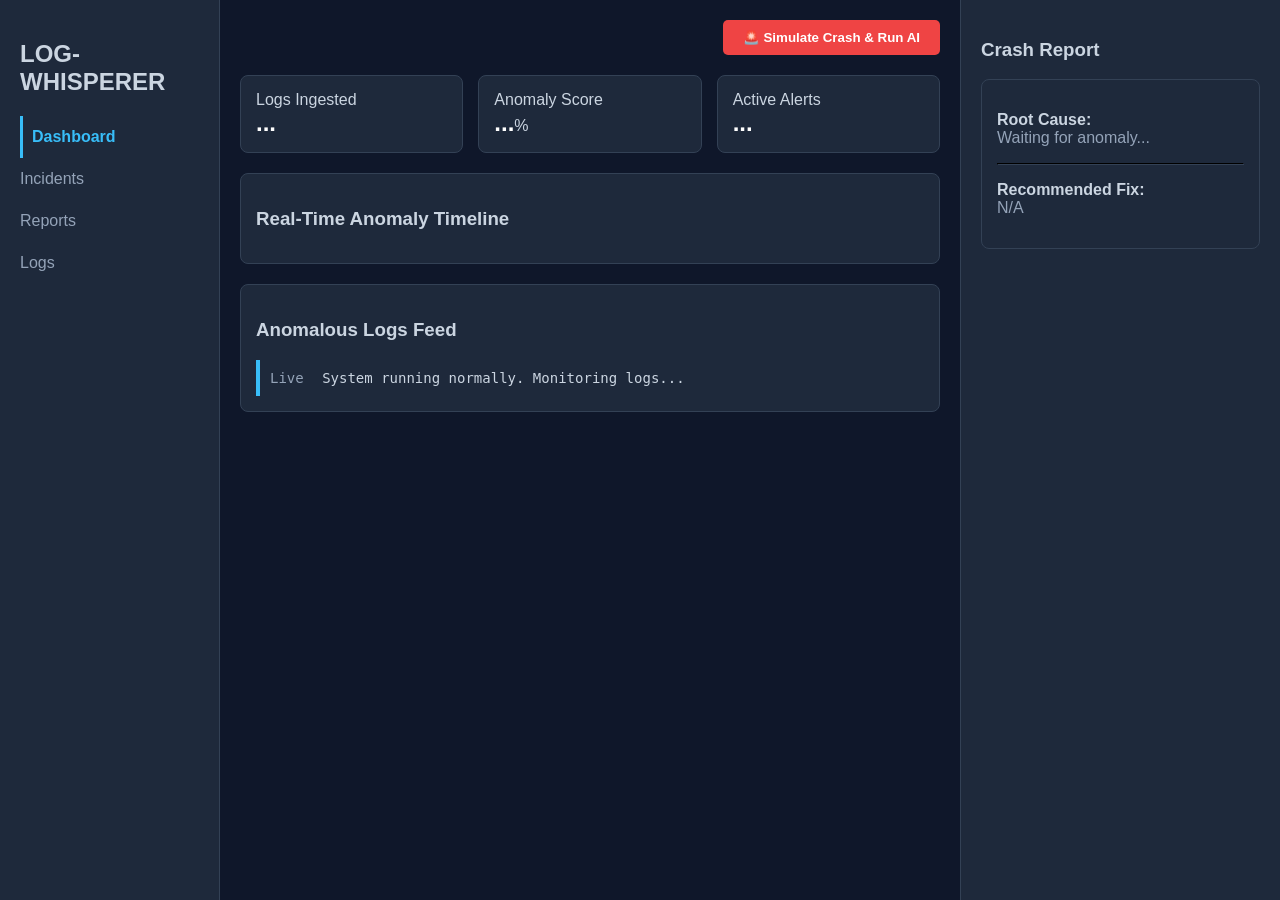
<file: index.html>
<!DOCTYPE html>
<html lang="en">
<head>
    <meta charset="UTF-8">
    <title>Log-Whisperer</title>
    <link rel="stylesheet" href="style.css">
</head>
<body>
    <div class="container">
        
        <aside class="sidebar">
            <h2>LOG-WHISPERER</h2>
            <ul id="nav-menu">
                <li class="active" data-target="dashboard-view">Dashboard</li>
                <li data-target="incidents-view">Incidents</li>
                <li data-target="reports-view">Reports</li>
                <li data-target="logs-view">Logs</li>
            </ul>
        </aside>

        <main class="main-content">
            
            <div id="dashboard-view" class="view-section active-view">
                <div class="header-actions">
                    <button id="simulate-btn" class="action-btn">🚨 Simulate Crash & Run AI</button>
                </div>

                <div class="top-cards">
                    <div class="card">Logs Ingested<br><span id="ingested" class="big-text">...</span></div>
                    <div class="card">Anomaly Score<br><span id="score" class="big-text">...</span>%</div>
                    <div class="card" id="alert-card">Active Alerts<br><span id="alerts" class="big-text">...</span></div>
                </div>

                <div class="chart-container">
                    <h3>Real-Time Anomaly Timeline</h3>
                    <div id="anomalyChart"></div>
                </div>

                <div class="log-feed">
                    <h3>Anomalous Logs Feed</h3>
                    <div class="log-entry" id="log-box">
                        <span class="timestamp">Live</span> <span id="latest-log">System running normally. Monitoring logs...</span>
                    </div>
                </div>
            </div>

            <div id="incidents-view" class="view-section"><h2>Active Incidents</h2><p>No active incidents.</p></div>
            <div id="reports-view" class="view-section"><h2>Reports</h2><p>No reports generated yet.</p></div>
            <div id="logs-view" class="view-section"><h2>Raw Logs</h2><p>Waiting for log file upload...</p></div>
        </main>

        <aside class="right-panel">
            <h3>Crash Report</h3>
            <div class="crash-details">
                <p><strong>Root Cause:</strong> <br><span id="root-cause" style="color:#94a3b8;">Waiting for anomaly...</span></p>
                <hr>
                <p><strong>Recommended Fix:</strong><br><span id="fix" style="color:#94a3b8;">N/A</span></p>
            </div>
        </aside>

    </div>
    <script src="script.js"></script>
</body>
</html>
</file>
<file: style.css>
body {
    margin: 0;
    font-family: Arial, sans-serif; 
    background-color: #0f172a; 
    color: #cbd5e1; 
}
.container {
    display: grid; 
    grid-template-columns: 220px 1fr 320px; 
    height: 100vh; 
}
.sidebar, .right-panel { 
    background-color: #1e293b; 
    padding: 20px; 
    border-right: 1px solid #334155; 
}
.right-panel {
    border-right: none;
    border-left: 1px solid #334155; 
}
.main-content {
    padding: 20px; 
    display: flex; 
    flex-direction: column; 
    gap: 20px; 
}

/* Cards & Layout */
.top-cards { display: grid; grid-template-columns: repeat(3, 1fr); gap: 15px; }
.card, .chart-container, .log-feed, .crash-details { background-color: #1e293b; padding: 15px; border-radius: 8px; border: 1px solid #334155; }
.big-text { font-size: 24px; font-weight: bold; color: white; }

/* Alerts */
.error-card { border: 1px solid #ef4444; }
.error-text { color: #ef4444; }
.log-entry { background-color: #1e293b; padding: 10px; border-left: 4px solid #38bdf8; font-family: monospace; font-size: 14px; }
.log-entry.critical { background-color: #450a0a; border-left: 4px solid #ef4444; }
.timestamp { color: #94a3b8; margin-right: 10px; }
hr { border-color: #334155; }

/* Navigation */
ul { list-style: none; padding: 0; }
ul li { padding: 12px 0; cursor: pointer; color: #94a3b8; transition: 0.2s;}
ul li.active { color: #38bdf8; font-weight: bold; border-left: 3px solid #38bdf8; padding-left: 9px; }
.view-section { display: none; flex-direction: column; gap: 20px; }
.view-section.active-view { display: flex; }

/* Buttons */
.action-btn { background: #ef4444; color: white; border: none; padding: 10px 20px; border-radius: 5px; cursor: pointer; font-weight: bold; float: right;}
.action-btn:hover { background: #dc2626; }
.header-actions { overflow: hidden; }
</file>
